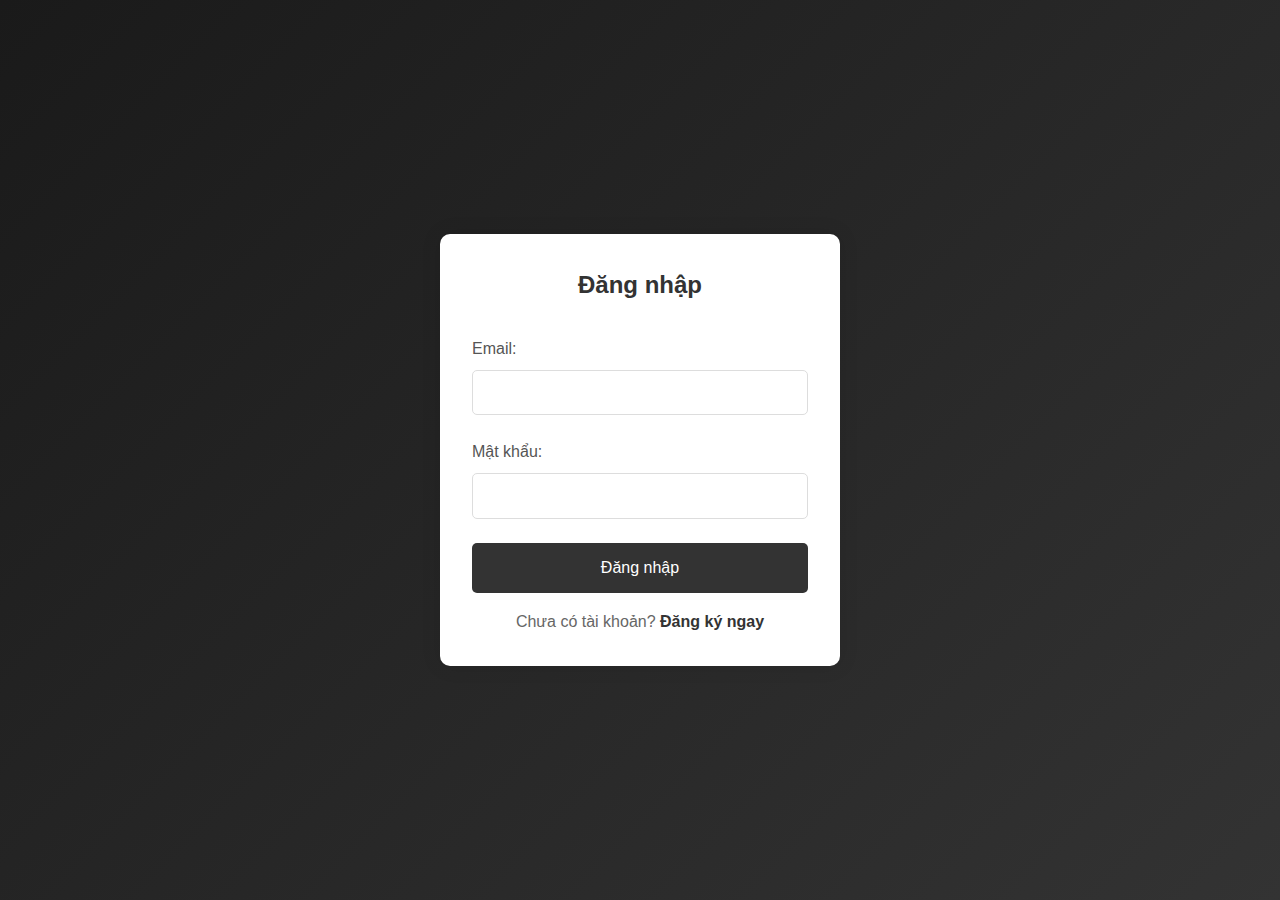
<file: index.html>
<!DOCTYPE html>
<html lang="vi">
<head>
    <meta charset="UTF-8">
    <meta name="viewport" content="width=device-width, initial-scale=1.0">
    <title>Music Store - Cửa hàng nhạc cụ</title>
    <link rel="stylesheet" href="style.css">
    <link rel="stylesheet" href="https://cdnjs.cloudflare.com/ajax/libs/font-awesome/5.15.4/css/all.min.css">
</head>
<body>
    <!-- Header -->
    <header>
        <nav class="navbar">
            <div class="logo">
                <h1>Music Store</h1>
            </div>
            <ul class="nav-links">
                <li><a href="#home">Trang chủ</a></li>
                <li><a href="#products">Sản phẩm</a></li>
                <li><a href="#about">Giới thiệu</a></li>
                <li><a href="#contact">Liên hệ</a></li>
            </ul>
            <div class="user-section">
                <span id="userName"></span>
                <button onclick="logout()" class="logout-btn">Đăng xuất</button>
                <div class="cart">
                    <a href="#cart">
                        <i class="fas fa-shopping-cart"></i>
                        <span id="cart-count">0</span>
                    </a>
                </div>
            </div>
        </nav>
    </header>

    <!-- Hero Section -->
    <section class="hero" id="home">
        <div class="slideshow-container">
            <div class="slide fade">
                <img src="https://images.unsplash.com/photo-1511379938547-c1f69419868d?ixlib=rb-1.2.1&auto=format&fit=crop&w=1950&q=80" alt="Music Store 1">
            </div>
            <div class="slide fade">
                <img src="https://images.unsplash.com/photo-1520523839897-bd0b52f945a0?ixlib=rb-1.2.1&auto=format&fit=crop&w=1950&q=80" alt="Music Store 2">
            </div>
            <div class="slide fade">
                <img src="https://images.unsplash.com/photo-1514320291840-2e0a9bf2a9ae?ixlib=rb-1.2.1&auto=format&fit=crop&w=1950&q=80" alt="Music Store 3">
            </div>
        </div>
        <div class="hero-content">
            <h1>Chào mừng đến với Music Store</h1>
            <p>Khám phá bộ sưu tập nhạc cụ chất lượng cao</p>
            <div class="brand-filter">
                <h3>Thương hiệu nổi tiếng</h3>
                <div class="brand-list">
                    <a href="index.html" class="brand-btn active">Tất cả</a>
                    <a href="yamaha.html" class="brand-btn">Yamaha</a>
                    <a href="roland.html" class="brand-btn">Roland</a>
                    <a href="fender.html" class="brand-btn">Fender</a>
                    <a href="gibson.html" class="brand-btn">Gibson</a>
                    <a href="pearl.html" class="brand-btn">Pearl</a>
                </div>
            </div>
            <a href="#products" class="cta-button">Xem sản phẩm</a>
        </div>
    </section>

    <!-- Products Section -->
    <section class="products" id="products">
        <h2>Sản phẩm nổi bật</h2>
        <div class="product-grid" id="product-container">
            <!-- Products will be added here by JavaScript -->
        </div>
    </section>

    <!-- About Section -->
    <section class="about" id="about">
        <h2>Giới thiệu về Music Store</h2>
        <div class="about-content">
            <div class="about-text">
                <p>Music Store tự hào là cửa hàng nhạc cụ uy tín hàng đầu với hơn 10 năm kinh nghiệm trong lĩnh vực âm nhạc. Chúng tôi không chỉ đơn thuần là nơi bán nhạc cụ, mà còn là điểm đến tin cậy cho những người đam mê âm nhạc, từ người mới bắt đầu đến các nghệ sĩ chuyên nghiệp.</p>
                
                <p>Với đội ngũ nhân viên giàu kinh nghiệm và am hiểu sâu sắc về nhạc cụ, chúng tôi tự tin mang đến cho khách hàng những sản phẩm chất lượng cao từ các thương hiệu nổi tiếng thế giới như Yamaha, Roland, Fender, Gibson và Pearl. Mỗi sản phẩm đều được chúng tôi tuyển chọn kỹ lưỡng và kiểm tra chất lượng nghiêm ngặt trước khi đến tay khách hàng.</p>

                <p>Không chỉ cung cấp các sản phẩm với giá cả hợp lý, Music Store còn mang đế  dịch vụ chu đáo, chế độ bảo hành uy tín và đặc biệt là những tư vấn chuyên sâu giúp khách hàng lựa chọn được nhạc cụ phù hợp nhất với nhu cầu và khả năng. Chúng tôi luôn nỗ lực không ngừng để nâng cao chất lượng dịch vụ, xứng đáng là người bạn đồng hành đáng tin cậy trên con đường khám phá và theo đuổi đam mê âm nhạc của mỗi khách hàng.</p>
            </div>
        </div>
    </section>

    <!-- Contact Section -->
    <section class="contact" id="contact">
        <h2>Liên hệ</h2>
        <div class="contact-container">
            <div class="contact-info">
                <h3>Thông tin liên hệ</h3>
                <p><i class="fas fa-map-marker-alt"></i> 33 Xô Viết Nghệ Tĩnh, Phường Hòa Cường Nam, Quận Hải Châu, TP.Đà Nẵng</p>
                <p><i class="fas fa-phone"></i> 0923 456 265</p>
                <p><i class="fas fa-envelope"></i> Nhaccu@musicstore.com</p>
            </div>
            <form class="contact-form" id="contact-form">
                <input type="text" placeholder="Họ tên" required>
                <input type="email" placeholder="Email" required>
                <textarea placeholder="Nội dung" required></textarea>
                <button type="submit" class="submit-btn">Gửi tin nhắn</button>
            </form>
        </div>
    </section>

    <!-- Footer -->
    <footer>
        <div class="footer-content">
            <div class="footer-section">
                <h3>Music Store</h3>
                <p>Cửa hàng nhạc cụ uy tín hàng đầu</p>
            </div>
            <div class="footer-section">
                <h3>Liên kết</h3>
                <ul>
                    <li><a href="#home">Trang chủ</a></li>
                    <li><a href="#products">Sản phẩm</a></li>
                    <li><a href="#about">Giới thiệu</a></li>
                    <li><a href="#contact">Liên hệ</a></li>
                </ul>
            </div>
            <div class="footer-section">
                <h3>Theo dõi chúng tôi</h3>
                <div class="social-links">
                    <a href="#"><i class="fab fa-facebook"></i></a>
                    <a href="#"><i class="fab fa-instagram"></i></a>
                    <a href="#"><i class="fab fa-youtube"></i></a>
                </div>
            </div>
        </div>
        <div class="footer-bottom">
            <p>&copy; 2024 Music Store. All rights reserved.</p>
        </div>
    </footer>

    <!-- Cart Modal -->
    <div id="cart-modal" class="modal">
        <div class="modal-content">
            <span class="close">&times;</span>
            <h2>Giỏ hàng</h2>
            <div id="cart-items">
                <!-- Cart items will be added here -->
            </div>
            <div class="cart-total">
                <p>Tổng cộng: <span id="cart-total">0đ</span></p>
                <button id="checkout-btn">Thanh toán</button>
            </div>
        </div>
    </div>

    <!-- Image Lightbox -->
    <div id="imageLightbox" class="lightbox">
        <span class="close-lightbox">&times;</span>
        <img id="lightboxImage" src="" alt="Lightbox image">
        <div class="lightbox-caption"></div>
        <button class="lightbox-prev">&lt;</button>
        <button class="lightbox-next">&gt;</button>
    </div>

    <script src="script.js"></script>
</body>
</html>
</file>
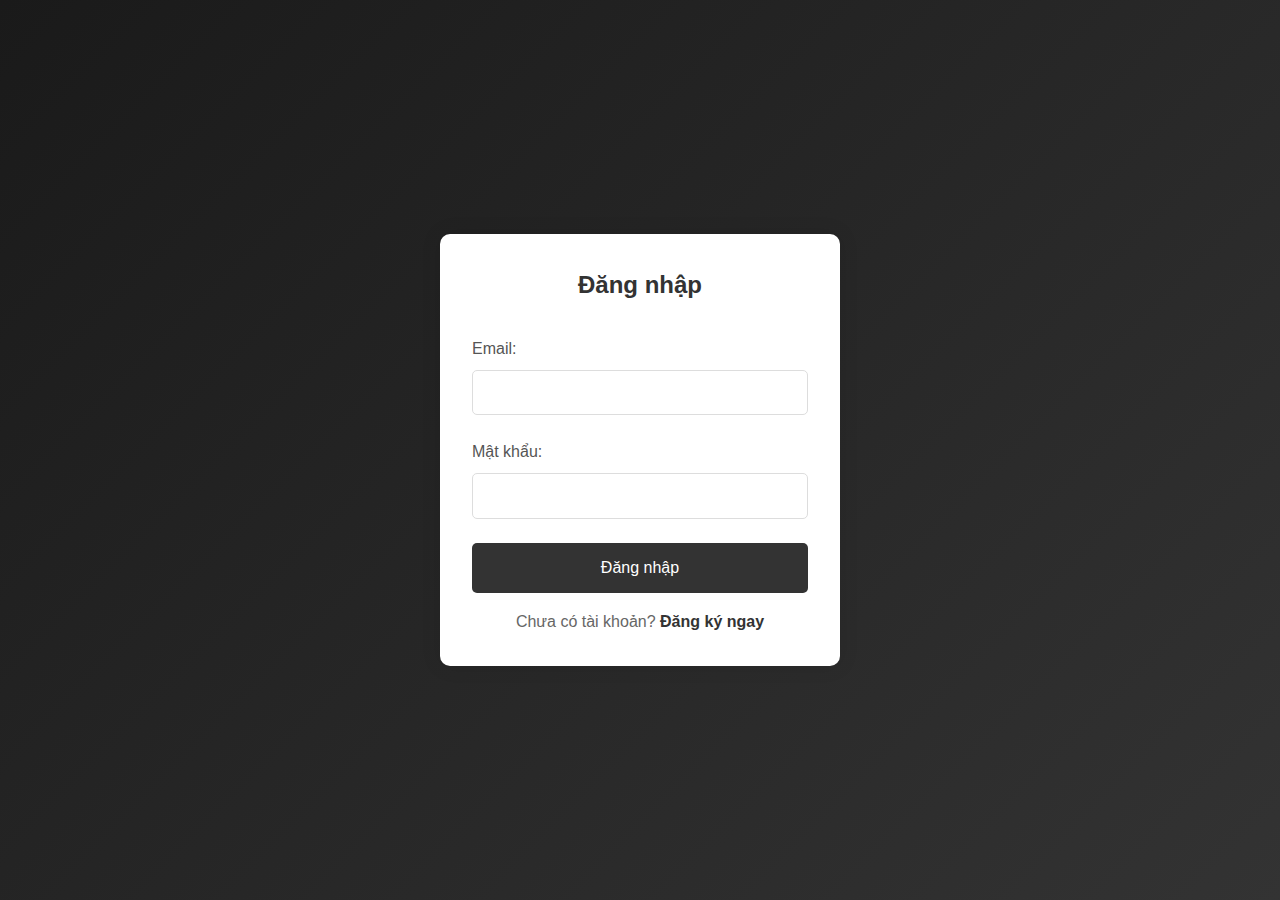
<file: fender.html>
<!DOCTYPE html>
<html lang="vi">
<head>
    <meta charset="UTF-8">
    <meta name="viewport" content="width=device-width, initial-scale=1.0">
    <title>Fender - Music Store</title>
    <link rel="stylesheet" href="style.css">
    <link rel="stylesheet" href="https://cdnjs.cloudflare.com/ajax/libs/font-awesome/5.15.4/css/all.min.css">
</head>
<body>
    <!-- Header -->
    <header>
        <nav class="navbar">
            <div class="logo">
                <h1>Music Store - Fender</h1>
            </div>
            <ul class="nav-links">
                <li><a href="index.html">Trang chủ</a></li>
                <li><a href="#products">Sản phẩm</a></li>
                <li><a href="#about">Giới thiệu</a></li>
                <li><a href="#contact">Liên hệ</a></li>
            </ul>
            <div class="user-section">
                <span id="userName"></span>
                <button onclick="logout()" class="logout-btn">Đăng xuất</button>
                <div class="cart">
                    <a href="#cart">
                        <i class="fas fa-shopping-cart"></i>
                        <span id="cart-count">0</span>
                    </a>
                </div>
            </div>
        </nav>
    </header>

    <!-- Brand Banner -->
    <section class="brand-banner">
        <div class="brand-info">
            <h2>Fender Musical Instruments</h2>
            <p>Thương hiệu guitar và bass huyền thoại từ Mỹ</p>
        </div>
    </section>

    <!-- Products Section -->
    <section class="products" id="products">
        <h2>Sản phẩm Fender</h2>
        <div class="product-grid" id="product-container">
            <!-- Products will be added here by JavaScript -->
        </div>
    </section>

    <!-- Footer -->
    <footer>
        <div class="footer-content">
            <div class="footer-section">
                <h3>Music Store</h3>
                <p>Cửa hàng nhạc cụ uy tín hàng đầu</p>
            </div>
            <div class="footer-section">
                <h3>Liên kết</h3>
                <ul>
                    <li><a href="index.html">Trang chủ</a></li>
                    <li><a href="yamaha.html">Yamaha</a></li>
                    <li><a href="roland.html">Roland</a></li>
                    <li><a href="fender.html">Fender</a></li>
                    <li><a href="gibson.html">Gibson</a></li>
                    <li><a href="pearl.html">Pearl</a></li>
                </ul>
            </div>
            <div class="footer-section">
                <h3>Theo dõi chúng tôi</h3>
                <div class="social-links">
                    <a href="#"><i class="fab fa-facebook"></i></a>
                    <a href="#"><i class="fab fa-instagram"></i></a>
                    <a href="#"><i class="fab fa-youtube"></i></a>
                </div>
            </div>
        </div>
        <div class="footer-bottom">
            <p>&copy; 2024 Music Store. All rights reserved.</p>
        </div>
    </footer>

    <!-- Cart Modal -->
    <div id="cart-modal" class="modal">
        <div class="modal-content">
            <span class="close">&times;</span>
            <h2>Giỏ hàng</h2>
            <div id="cart-items">
                <!-- Cart items will be added here -->
            </div>
            <div class="cart-total">
                <p>Tổng cộng: <span id="cart-total">0đ</span></p>
                <button id="checkout-btn">Thanh toán</button>
            </div>
        </div>
    </div>

    <script src="script.js"></script>
    <script>
        // Hiển thị chỉ sản phẩm Fender khi trang được tải
        window.onload = function() {
            // Kiểm tra đăng nhập
            const user = localStorage.getItem('user');
            if (!user) {
                window.location.href = 'login.html';
                return;
            }

            // Hiển thị tên người dùng
            const userData = JSON.parse(user);
            document.getElementById('userName').textContent = `Xin chào, ${userData.name}`;

            // Khởi tạo giỏ hàng từ localStorage nếu có
            const savedCart = localStorage.getItem('cart');
            if (savedCart) {
                cart = JSON.parse(savedCart);
                updateCartCount();
            }

            // Chỉ hiển thị sản phẩm Fender
            displayBrandProducts('Fender');
        }
    </script>
</body>
</html>
</file>
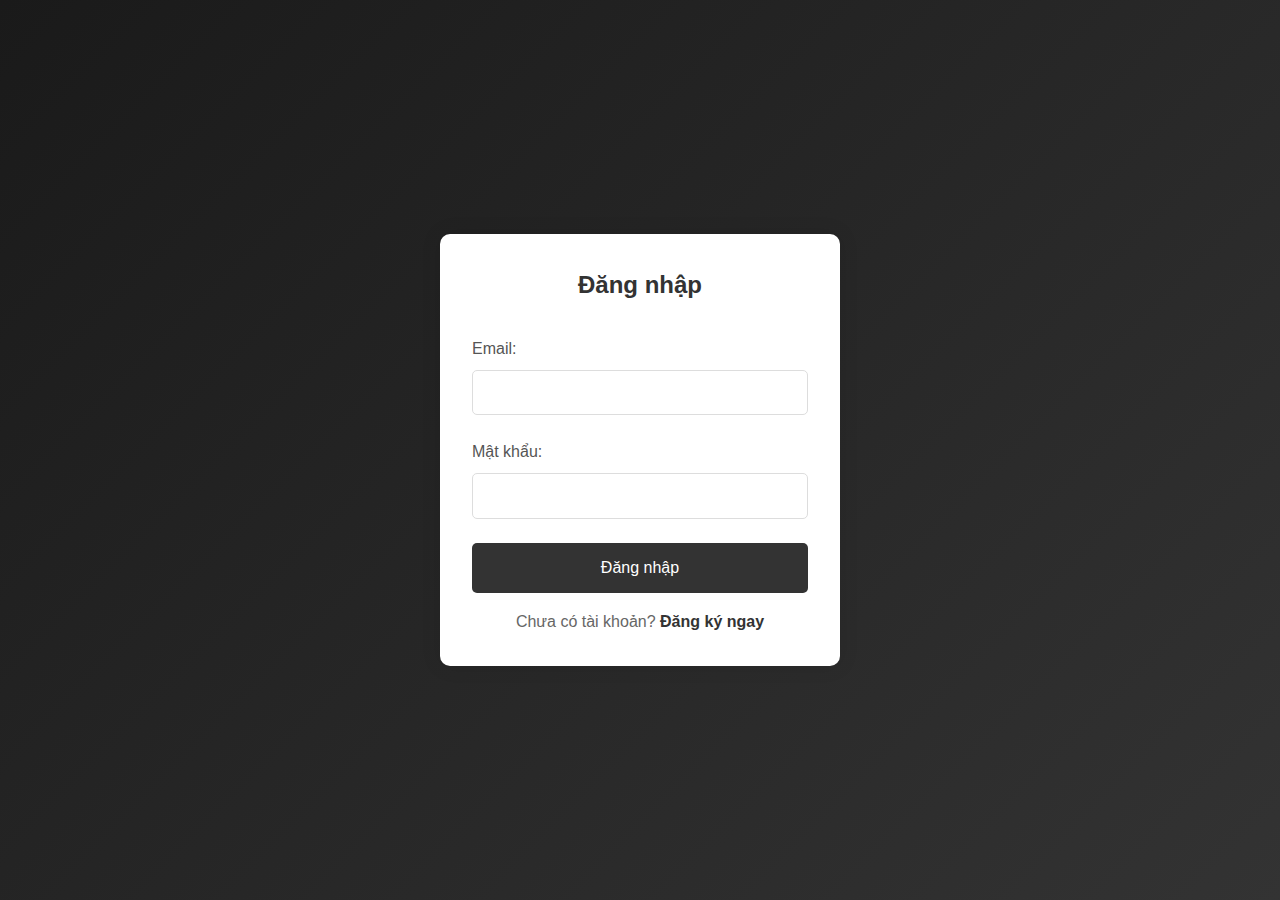
<file: gibson.html>
<!DOCTYPE html>
<html lang="vi">
<head>
    <meta charset="UTF-8">
    <meta name="viewport" content="width=device-width, initial-scale=1.0">
    <title>Gibson - Music Store</title>
    <link rel="stylesheet" href="style.css">
    <link rel="stylesheet" href="https://cdnjs.cloudflare.com/ajax/libs/font-awesome/5.15.4/css/all.min.css">
</head>
<body>
    <!-- Header -->
    <header>
        <nav class="navbar">
            <div class="logo">
                <h1>Music Store - Gibson</h1>
            </div>
            <ul class="nav-links">
                <li><a href="index.html">Trang chủ</a></li>
                <li><a href="#products">Sản phẩm</a></li>
                <li><a href="#about">Giới thiệu</a></li>
                <li><a href="#contact">Liên hệ</a></li>
            </ul>
            <div class="user-section">
                <span id="userName"></span>
                <button onclick="logout()" class="logout-btn">Đăng xuất</button>
                <div class="cart">
                    <a href="#cart">
                        <i class="fas fa-shopping-cart"></i>
                        <span id="cart-count">0</span>
                    </a>
                </div>
            </div>
        </nav>
    </header>

    <!-- Brand Banner -->
    <section class="brand-banner">
        <div class="brand-info">
            <img src="https://www.gibson.com/etc.clientlibs/gibson/clientlibs/clientlib-site/resources/images/gibson-logo.svg" alt="Gibson Logo" class="brand-logo">
            <h2>Gibson Musical Instruments</h2>
            <p>Thương hiệu guitar cao cấp với lịch sử hơn 100 năm</p>
        </div>
    </section>

    <!-- Products Section -->
    <section class="products" id="products">
        <h2>Sản phẩm Gibson</h2>
        <div class="product-grid" id="product-container">
            <!-- Products will be added here by JavaScript -->
        </div>
    </section>

    <!-- Footer -->
    <footer>
        <div class="footer-content">
            <div class="footer-section">
                <h3>Music Store</h3>
                <p>Cửa hàng nhạc cụ uy tín hàng đầu</p>
            </div>
            <div class="footer-section">
                <h3>Liên kết</h3>
                <ul>
                    <li><a href="index.html">Trang chủ</a></li>
                    <li><a href="yamaha.html">Yamaha</a></li>
                    <li><a href="roland.html">Roland</a></li>
                    <li><a href="fender.html">Fender</a></li>
                    <li><a href="gibson.html">Gibson</a></li>
                    <li><a href="pearl.html">Pearl</a></li>
                </ul>
            </div>
            <div class="footer-section">
                <h3>Theo dõi chúng tôi</h3>
                <div class="social-links">
                    <a href="#"><i class="fab fa-facebook"></i></a>
                    <a href="#"><i class="fab fa-instagram"></i></a>
                    <a href="#"><i class="fab fa-youtube"></i></a>
                </div>
            </div>
        </div>
        <div class="footer-bottom">
            <p>&copy; 2024 Music Store. All rights reserved.</p>
        </div>
    </footer>

    <!-- Cart Modal -->
    <div id="cart-modal" class="modal">
        <div class="modal-content">
            <span class="close">&times;</span>
            <h2>Giỏ hàng</h2>
            <div id="cart-items">
                <!-- Cart items will be added here -->
            </div>
            <div class="cart-total">
                <p>Tổng cộng: <span id="cart-total">0đ</span></p>
                <button id="checkout-btn">Thanh toán</button>
            </div>
        </div>
    </div>

    <script src="script.js"></script>
    <script>
        // Hiển thị chỉ sản phẩm Gibson khi trang được tải
        window.onload = function() {
            // Kiểm tra đăng nhập
            const user = localStorage.getItem('user');
            if (!user) {
                window.location.href = 'login.html';
                return;
            }

            // Hiển thị tên người dùng
            const userData = JSON.parse(user);
            document.getElementById('userName').textContent = `Xin chào, ${userData.name}`;

            // Khởi tạo giỏ hàng từ localStorage nếu có
            const savedCart = localStorage.getItem('cart');
            if (savedCart) {
                cart = JSON.parse(savedCart);
                updateCartCount();
            }

            // Chỉ hiển thị sản phẩm Gibson
            displayBrandProducts('Gibson');
        }
    </script>
</body>
</html>
</file>
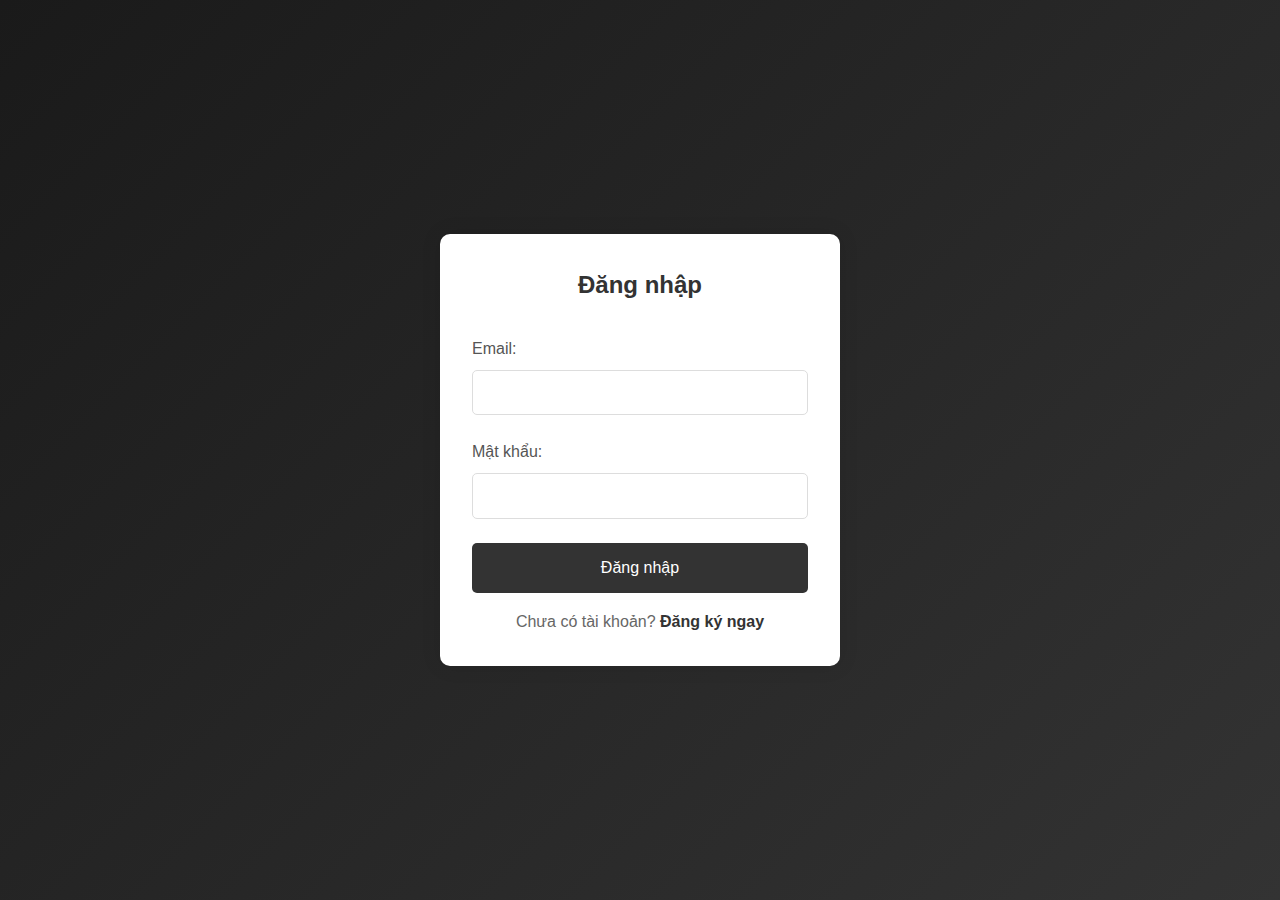
<file: login.html>
<!DOCTYPE html>
<html lang="vi">
<head>
    <meta charset="UTF-8">
    <meta name="viewport" content="width=device-width, initial-scale=1.0">
    <title>Đăng nhập - Music Store</title>
    <link rel="stylesheet" href="style.css">
    <link rel="stylesheet" href="https://cdnjs.cloudflare.com/ajax/libs/font-awesome/5.15.4/css/all.min.css">
</head>
<body>
    <div class="auth-container">
        <form id="loginForm" class="auth-form">
            <h2>Đăng nhập</h2>
            <div class="form-group">
                <label for="email">Email:</label>
                <input type="email" id="email" name="email" required>
            </div>
            <div class="form-group">
                <label for="password">Mật khẩu:</label>
                <input type="password" id="password" name="password" required>
            </div>
            <button type="submit" class="auth-button">Đăng nhập</button>
            <p class="auth-link">Chưa có tài khoản? <a href="register.html">Đăng ký ngay</a></p>
        </form>
    </div>
    <script src="auth.js"></script>
</body>
</html>
</file>
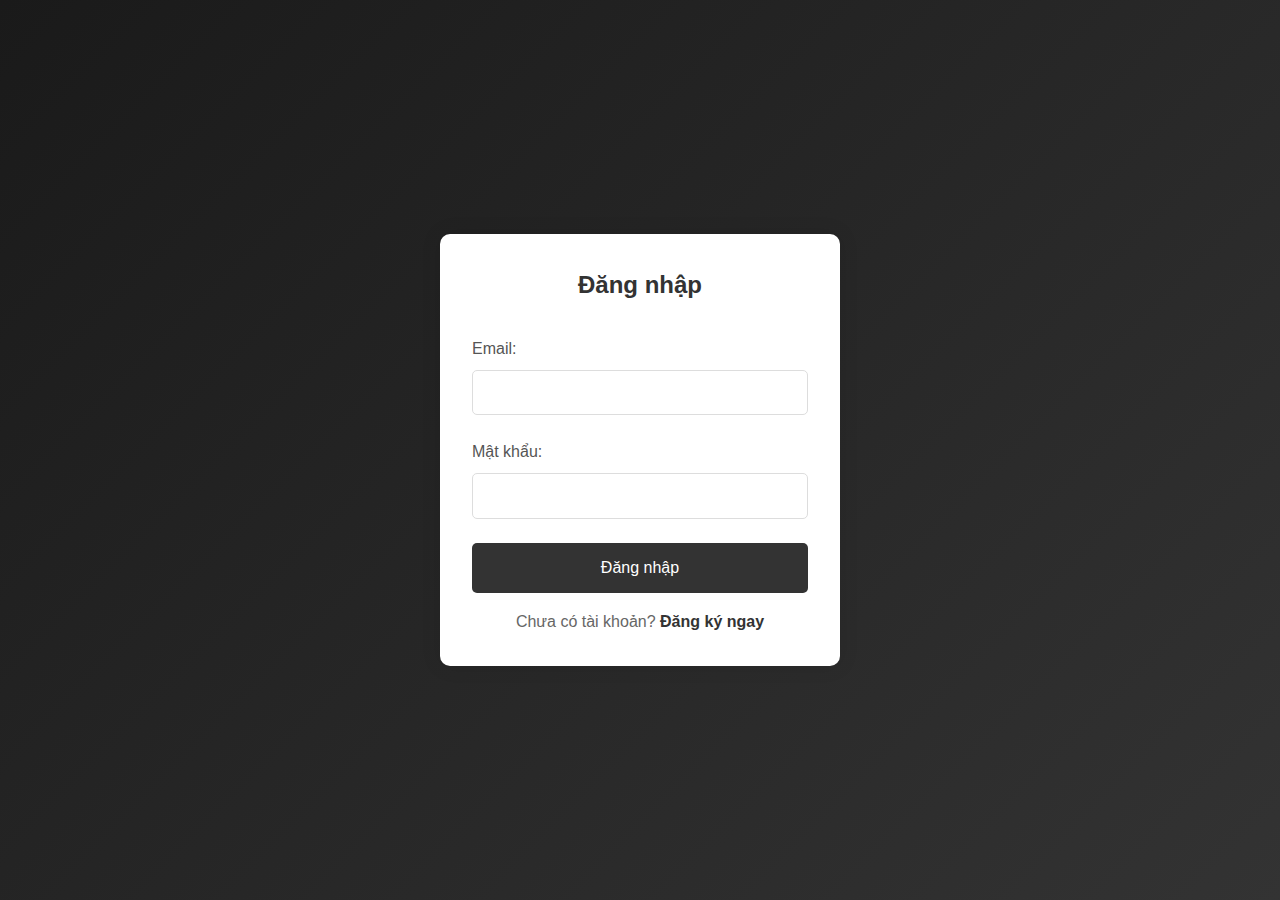
<file: pearl.html>
<!DOCTYPE html>
<html lang="vi">
<head>
    <meta charset="UTF-8">
    <meta name="viewport" content="width=device-width, initial-scale=1.0">
    <title>Pearl - Music Store</title>
    <link rel="stylesheet" href="style.css">
    <link rel="stylesheet" href="https://cdnjs.cloudflare.com/ajax/libs/font-awesome/5.15.4/css/all.min.css">
</head>
<body>
    <!-- Header -->
    <header>
        <nav class="navbar">
            <div class="logo">
                <h1>Music Store - Pearl</h1>
            </div>
            <ul class="nav-links">
                <li><a href="index.html">Trang chủ</a></li>
                <li><a href="#products">Sản phẩm</a></li>
                <li><a href="#about">Giới thiệu</a></li>
                <li><a href="#contact">Liên hệ</a></li>
            </ul>
            <div class="user-section">
                <span id="userName"></span>
                <button onclick="logout()" class="logout-btn">Đăng xuất</button>
                <div class="cart">
                    <a href="#cart">
                        <i class="fas fa-shopping-cart"></i>
                        <span id="cart-count">0</span>
                    </a>
                </div>
            </div>
        </nav>
    </header>

    <!-- Brand Banner -->
    <section class="brand-banner">
        <div class="brand-info">
            <h2>Pearl Drums</h2>
            <p>Thương hiệu trống và bộ gõ hàng đầu thế giới</p>
        </div>
    </section>

    <!-- Products Section -->
    <section class="products" id="products">
        <h2>Sản phẩm Pearl</h2>
        <div class="product-grid" id="product-container">
            <!-- Products will be added here by JavaScript -->
        </div>
    </section>

    <!-- Footer -->
    <footer>
        <div class="footer-content">
            <div class="footer-section">
                <h3>Music Store</h3>
                <p>Cửa hàng nhạc cụ uy tín hàng đầu</p>
            </div>
            <div class="footer-section">
                <h3>Liên kết</h3>
                <ul>
                    <li><a href="index.html">Trang chủ</a></li>
                    <li><a href="yamaha.html">Yamaha</a></li>
                    <li><a href="roland.html">Roland</a></li>
                    <li><a href="fender.html">Fender</a></li>
                    <li><a href="gibson.html">Gibson</a></li>
                    <li><a href="pearl.html">Pearl</a></li>
                </ul>
            </div>
            <div class="footer-section">
                <h3>Theo dõi chúng tôi</h3>
                <div class="social-links">
                    <a href="#"><i class="fab fa-facebook"></i></a>
                    <a href="#"><i class="fab fa-instagram"></i></a>
                    <a href="#"><i class="fab fa-youtube"></i></a>
                </div>
            </div>
        </div>
        <div class="footer-bottom">
            <p>&copy; 2024 Music Store. All rights reserved.</p>
        </div>
    </footer>

    <!-- Cart Modal -->
    <div id="cart-modal" class="modal">
        <div class="modal-content">
            <span class="close">&times;</span>
            <h2>Giỏ hàng</h2>
            <div id="cart-items">
                <!-- Cart items will be added here -->
            </div>
            <div class="cart-total">
                <p>Tổng cộng: <span id="cart-total">0đ</span></p>
                <button id="checkout-btn">Thanh toán</button>
            </div>
        </div>
    </div>

    <script src="script.js"></script>
    <script>
        // Hiển thị chỉ sản phẩm Pearl khi trang được tải
        window.onload = function() {
            // Kiểm tra đăng nhập
            const user = localStorage.getItem('user');
            if (!user) {
                window.location.href = 'login.html';
                return;
            }

            // Hiển thị tên người dùng
            const userData = JSON.parse(user);
            document.getElementById('userName').textContent = `Xin chào, ${userData.name}`;

            // Khởi tạo giỏ hàng từ localStorage nếu có
            const savedCart = localStorage.getItem('cart');
            if (savedCart) {
                cart = JSON.parse(savedCart);
                updateCartCount();
            }

            // Chỉ hiển thị sản phẩm Pearl
            displayBrandProducts('Pearl');
        }
    </script>
</body>
</html>
</file>
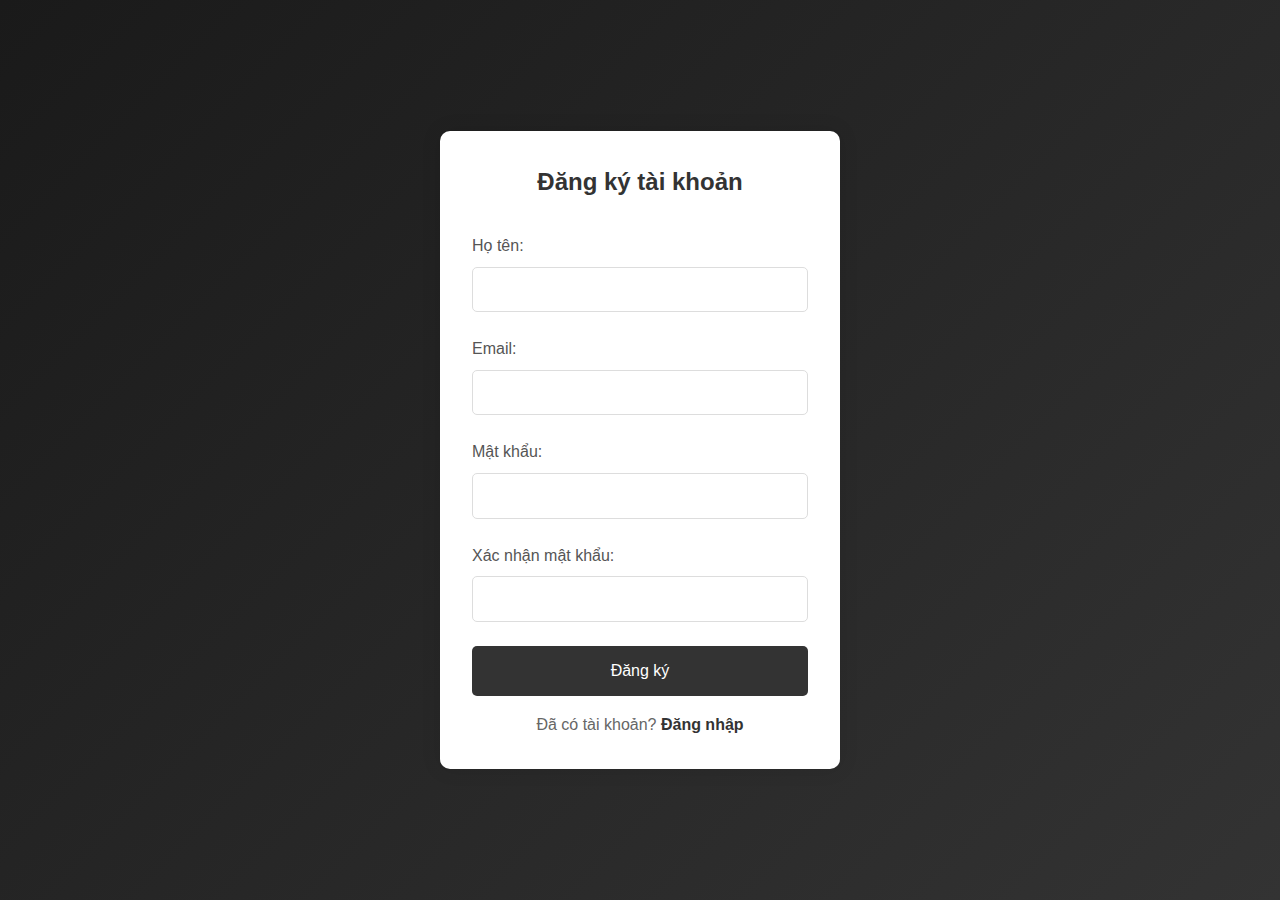
<file: register.html>
<!DOCTYPE html>
<html lang="vi">
<head>
    <meta charset="UTF-8">
    <meta name="viewport" content="width=device-width, initial-scale=1.0">
    <title>Đăng ký - Music Store</title>
    <link rel="stylesheet" href="style.css">
    <link rel="stylesheet" href="https://cdnjs.cloudflare.com/ajax/libs/font-awesome/5.15.4/css/all.min.css">
</head>
<body>
    <div class="auth-container">
        <form id="registerForm" class="auth-form">
            <h2>Đăng ký tài khoản</h2>
            <div class="form-group">
                <label for="name">Họ tên:</label>
                <input type="text" id="name" name="name" required>
            </div>
            <div class="form-group">
                <label for="email">Email:</label>
                <input type="email" id="email" name="email" required>
            </div>
            <div class="form-group">
                <label for="password">Mật khẩu:</label>
                <input type="password" id="password" name="password" required>
            </div>
            <div class="form-group">
                <label for="confirmPassword">Xác nhận mật khẩu:</label>
                <input type="password" id="confirmPassword" name="confirmPassword" required>
            </div>
            <button type="submit" class="auth-button">Đăng ký</button>
            <p class="auth-link">Đã có tài khoản? <a href="login.html">Đăng nhập</a></p>
        </form>
    </div>
    <script src="auth.js"></script>
</body>
</html>
</file>
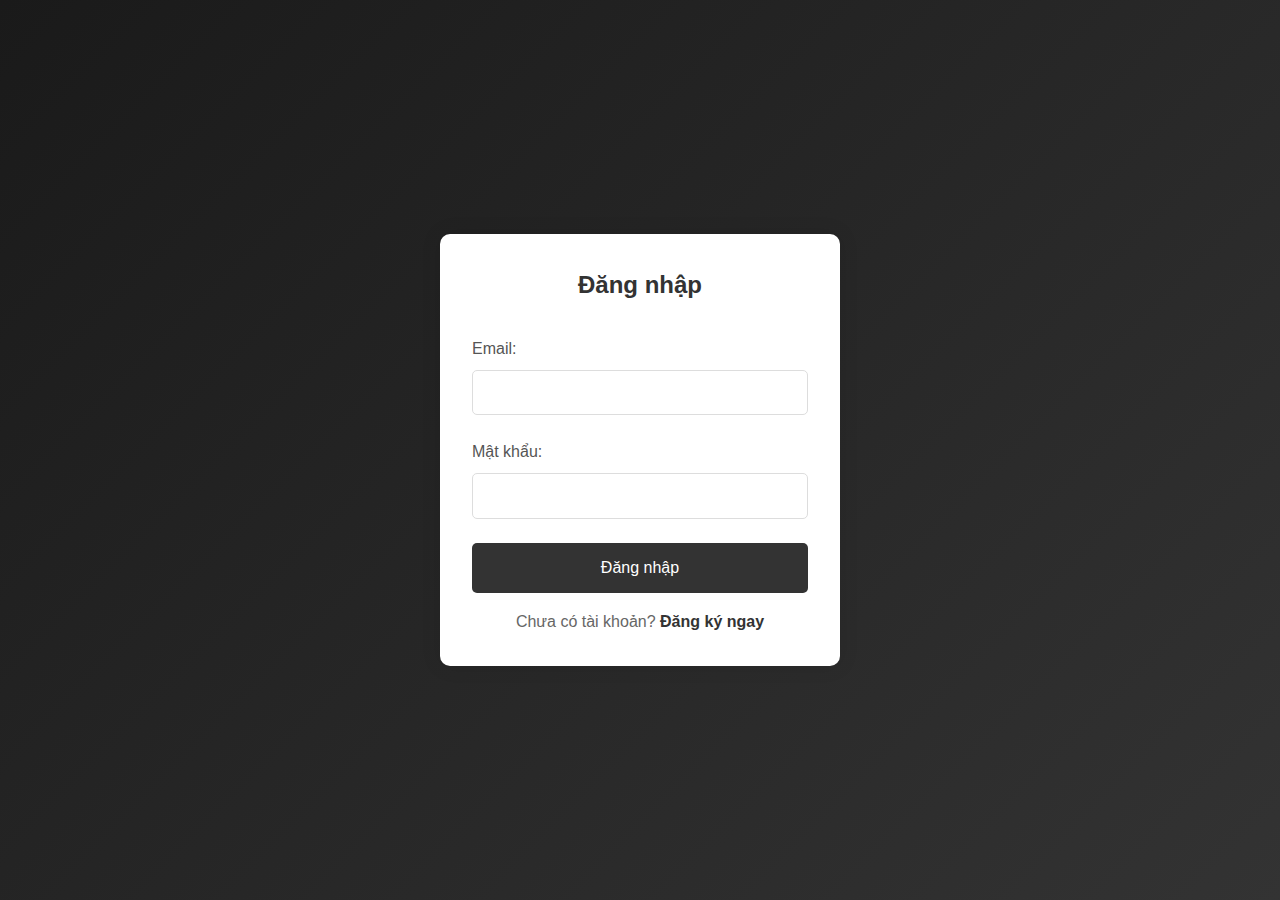
<file: roland.html>
<!DOCTYPE html>
<html lang="vi">
<head>
    <meta charset="UTF-8">
    <meta name="viewport" content="width=device-width, initial-scale=1.0">
    <title>Roland - Music Store</title>
    <link rel="stylesheet" href="style.css">
    <link rel="stylesheet" href="https://cdnjs.cloudflare.com/ajax/libs/font-awesome/5.15.4/css/all.min.css">
</head>
<body>
    <!-- Header -->
    <header>
        <nav class="navbar">
            <div class="logo">
                <h1>Music Store - Roland</h1>
            </div>
            <ul class="nav-links">
                <li><a href="index.html">Trang chủ</a></li>
                <li><a href="#products">Sản phẩm</a></li>
                <li><a href="#about">Giới thiệu</a></li>
                <li><a href="#contact">Liên hệ</a></li>
            </ul>
            <div class="user-section">
                <span id="userName"></span>
                <button onclick="logout()" class="logout-btn">Đăng xuất</button>
                <div class="cart">
                    <a href="#cart">
                        <i class="fas fa-shopping-cart"></i>
                        <span id="cart-count">0</span>
                    </a>
                </div>
            </div>
        </nav>
    </header>

    <!-- Brand Banner -->
    <section class="brand-banner">
        <div class="brand-info">
            <h2>Roland Electronic Musical Instruments</h2>
            <p>Thương hiệu nhạc cụ điện tử hàng đầu thế giới</p>
        </div>
    </section>

    <!-- Products Section -->
    <section class="products" id="products">
        <h2>Sản phẩm Roland</h2>
        <div class="product-grid" id="product-container">
            <!-- Products will be added here by JavaScript -->
        </div>
    </section>

    <!-- Footer -->
    <footer>
        <div class="footer-content">
            <div class="footer-section">
                <h3>Music Store</h3>
                <p>Cửa hàng nhạc cụ uy tín hàng đầu</p>
            </div>
            <div class="footer-section">
                <h3>Liên kết</h3>
                <ul>
                    <li><a href="index.html">Trang chủ</a></li>
                    <li><a href="yamaha.html">Yamaha</a></li>
                    <li><a href="roland.html">Roland</a></li>
                    <li><a href="fender.html">Fender</a></li>
                    <li><a href="gibson.html">Gibson</a></li>
                    <li><a href="pearl.html">Pearl</a></li>
                </ul>
            </div>
            <div class="footer-section">
                <h3>Theo dõi chúng tôi</h3>
                <div class="social-links">
                    <a href="#"><i class="fab fa-facebook"></i></a>
                    <a href="#"><i class="fab fa-instagram"></i></a>
                    <a href="#"><i class="fab fa-youtube"></i></a>
                </div>
            </div>
        </div>
        <div class="footer-bottom">
            <p>&copy; 2024 Music Store. All rights reserved.</p>
        </div>
    </footer>

    <!-- Cart Modal -->
    <div id="cart-modal" class="modal">
        <div class="modal-content">
            <span class="close">&times;</span>
            <h2>Giỏ hàng</h2>
            <div id="cart-items">
                <!-- Cart items will be added here -->
            </div>
            <div class="cart-total">
                <p>Tổng cộng: <span id="cart-total">0đ</span></p>
                <button id="checkout-btn">Thanh toán</button>
            </div>
        </div>
    </div>

    <script src="script.js"></script>
    <script>
        // Hiển thị chỉ sản phẩm Roland khi trang được tải
        window.onload = function() {
            // Kiểm tra đăng nhập
            const user = localStorage.getItem('user');
            if (!user) {
                window.location.href = 'login.html';
                return;
            }

            // Hiển thị tên người dùng
            const userData = JSON.parse(user);
            document.getElementById('userName').textContent = `Xin chào, ${userData.name}`;

            // Khởi tạo giỏ hàng từ localStorage nếu có
            const savedCart = localStorage.getItem('cart');
            if (savedCart) {
                cart = JSON.parse(savedCart);
                updateCartCount();
            }

            // Chỉ hiển thị sản phẩm Roland
            displayBrandProducts('Roland');
        }
    </script>
</body>
</html>
</file>
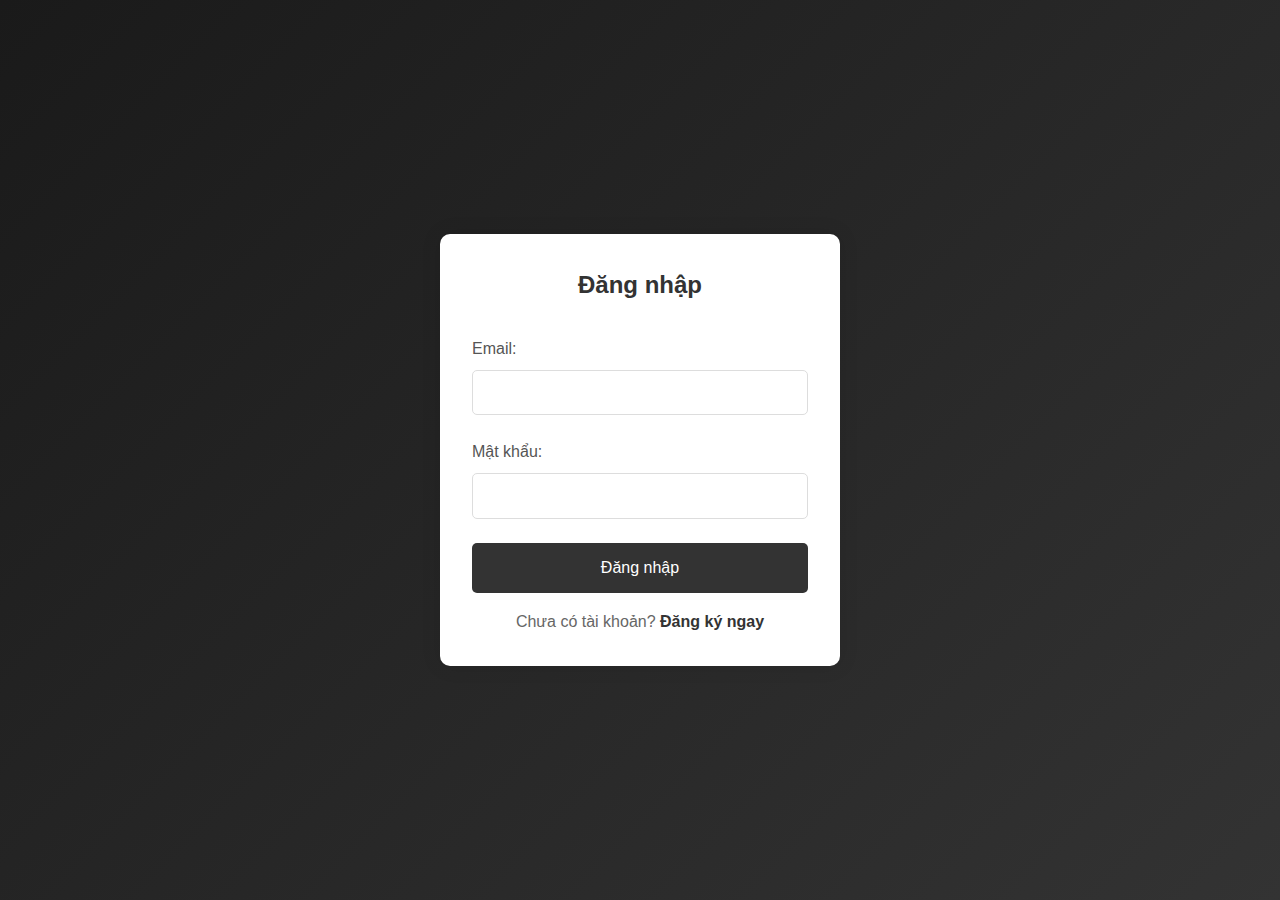
<file: yamaha.html>
<!DOCTYPE html>
<html lang="vi">
<head>
    <meta charset="UTF-8">
    <meta name="viewport" content="width=device-width, initial-scale=1.0">
    <title>Yamaha - Music Store</title>
    <link rel="stylesheet" href="style.css">
    <link rel="stylesheet" href="https://cdnjs.cloudflare.com/ajax/libs/font-awesome/5.15.4/css/all.min.css">
</head>
<body>
    <!-- Header -->
    <header>
        <nav class="navbar">
            <div class="logo">
                <h1>Music Store - Yamaha</h1>
            </div>
            <ul class="nav-links">
                <li><a href="index.html">Trang chủ</a></li>
                <li><a href="#products">Sản phẩm</a></li>
                <li><a href="#about">Giới thiệu</a></li>
                <li><a href="#contact">Liên hệ</a></li>
            </ul>
            <div class="user-section">
                <span id="userName"></span>
                <button onclick="logout()" class="logout-btn">Đăng xuất</button>
                <div class="cart">
                    <a href="#cart">
                        <i class="fas fa-shopping-cart"></i>
                        <span id="cart-count">0</span>
                    </a>
                </div>
            </div>
        </nav>
    </header>

    <!-- Brand Banner -->
    <section class="brand-banner">
        <div class="brand-info">
            <h2>Yamaha Musical Instruments</h2>
            <p>Thương hiệu nhạc cụ hàng đầu từ Nhật Bản</p>
        </div>
    </section>

    <!-- Products Section -->
    <section class="products" id="products">
        <h2>Sản phẩm Yamaha</h2>
        <div class="product-grid" id="product-container">
            <!-- Products will be added here by JavaScript -->
        </div>
    </section>

    <!-- Footer -->
    <footer>
        <div class="footer-content">
            <div class="footer-section">
                <h3>Music Store</h3>
                <p>Cửa hàng nhạc cụ uy tín hàng đầu</p>
            </div>
            <div class="footer-section">
                <h3>Liên kết</h3>
                <ul>
                    <li><a href="index.html">Trang chủ</a></li>
                    <li><a href="yamaha.html">Yamaha</a></li>
                    <li><a href="roland.html">Roland</a></li>
                    <li><a href="fender.html">Fender</a></li>
                    <li><a href="gibson.html">Gibson</a></li>
                    <li><a href="pearl.html">Pearl</a></li>
                </ul>
            </div>
            <div class="footer-section">
                <h3>Theo dõi chúng tôi</h3>
                <div class="social-links">
                    <a href="#"><i class="fab fa-facebook"></i></a>
                    <a href="#"><i class="fab fa-instagram"></i></a>
                    <a href="#"><i class="fab fa-youtube"></i></a>
                </div>
            </div>
        </div>
        <div class="footer-bottom">
            <p>&copy; 2024 Music Store. All rights reserved.</p>
        </div>
    </footer>

    <!-- Cart Modal -->
    <div id="cart-modal" class="modal">
        <div class="modal-content">
            <span class="close">&times;</span>
            <h2>Giỏ hàng</h2>
            <div id="cart-items">
                <!-- Cart items will be added here -->
            </div>
            <div class="cart-total">
                <p>Tổng cộng: <span id="cart-total">0đ</span></p>
                <button id="checkout-btn">Thanh toán</button>
            </div>
        </div>
    </div>

    <script src="script.js"></script>
    <script>
        // Hiển thị chỉ sản phẩm Yamaha khi trang được tải
        window.onload = function() {
            // Kiểm tra đăng nhập
            const user = localStorage.getItem('user');
            if (!user) {
                window.location.href = 'login.html';
                return;
            }

            // Hiển thị tên người dùng
            const userData = JSON.parse(user);
            document.getElementById('userName').textContent = `Xin chào, ${userData.name}`;

            // Khởi tạo giỏ hàng từ localStorage nếu có
            const savedCart = localStorage.getItem('cart');
            if (savedCart) {
                cart = JSON.parse(savedCart);
                updateCartCount();
            }

            // Chỉ hiển thị sản phẩm Yamaha
            displayBrandProducts('Yamaha');
        }
    </script>
</body>
</html>
</file>
<file: style.css>
/* Reset CSS */
* {
    margin: 0;
    padding: 0;
    box-sizing: border-box;
}

body {
    font-family: 'Segoe UI', Tahoma, Geneva, Verdana, sans-serif;
    line-height: 1.6;
}

/* Header Styles */
.navbar {
    display: flex;
    justify-content: space-between;
    align-items: center;
    padding: 1rem 5%;
    background-color: #333;
    position: fixed;
    width: 100%;
    top: 0;
    z-index: 1000;
}

.logo h1 {
    color: #fff;
    font-size: 1.5rem;
}

.nav-links {
    display: flex;
    list-style: none;
}

.nav-links li a {
    color: #fff;
    text-decoration: none;
    padding: 0.5rem 1rem;
    transition: color 0.3s ease;
}

.nav-links li a:hover {
    color: #ffd700;
}

.cart a {
    color: #fff;
    text-decoration: none;
    position: relative;
}

#cart-count {
    position: absolute;
    top: -10px;
    right: -10px;
    background-color: #ffd700;
    color: #333;
    padding: 0.2rem 0.5rem;
    border-radius: 50%;
    font-size: 0.8rem;
}

/* Hero Section */
.hero {
    height: 100vh;
    position: relative;
    display: flex;
    align-items: center;
    justify-content: center;
    text-align: center;
    color: #fff;
    overflow: hidden;
    background: #000;
}

.slideshow-container {
    position: absolute;
    top: 0;
    left: 0;
    width: 100%;
    height: 100%;
}

.slide {
    position: absolute;
    top: 0;
    left: 0;
    width: 100%;
    height: 100%;
    opacity: 0;
    transition: opacity 1s ease-in-out;
}

.slide::before {
    content: '';
    position: absolute;
    top: 0;
    left: 0;
    width: 100%;
    height: 100%;
    background: rgba(0, 0, 0, 0.1);
    z-index: 1;
}

.slide img {
    width: 100%;
    height: 100%;
    object-fit: cover;
    filter: brightness(0.7);
}

.hero-content {
    position: relative;
    z-index: 2;
    padding: 2rem;
}

.hero-content h1 {
    font-size: 3rem;
    margin-bottom: 1rem;
    text-shadow: 2px 2px 4px rgba(0, 0, 0, 0.5);
}

/* Animation */
@keyframes fadeToBlack {
    0% {
        opacity: 0;
    }
    4% {
        opacity: 1;
    }
    30% {
        opacity: 1;
    }
    33% {
        opacity: 0;
    }
    100% {
        opacity: 0;
    }
}

.slide {
    animation: fadeToBlack 15s infinite;
}

.slide:nth-child(1) {
    animation-delay: 0s;
}

.slide:nth-child(2) {
    animation-delay: 5s;
}

.slide:nth-child(3) {
    animation-delay: 10s;
}

.cta-button {
    display: inline-block;
    padding: 1rem 2rem;
    background-color: #ffd700;
    color: #333;
    text-decoration: none;
    border-radius: 5px;
    margin-top: 1rem;
    transition: background-color 0.3s ease;
}

.cta-button:hover {
    background-color: #ffed4a;
}

/* Products Section */
.products {
    padding: 5rem 5%;
}

.products h2 {
    text-align: center;
    margin-bottom: 3rem;
}

.product-grid {
    display: grid;
    grid-template-columns: repeat(auto-fit, minmax(250px, 1fr));
    gap: 2rem;
}

.product-card {
    background: #fff;
    border-radius: 10px;
    box-shadow: 0 2px 5px rgba(0,0,0,0.1);
    overflow: hidden;
    transition: transform 0.3s ease;
}

.product-card:hover {
    transform: translateY(-5px);
}

.product-image {
    width: 100%;
    height: 200px;
    object-fit: cover;
}

.product-info {
    padding: 1rem;
}

.product-title {
    font-size: 1.2rem;
    margin-bottom: 0.5rem;
}

.product-price {
    color: #e44d26;
    font-weight: bold;
    margin-bottom: 1rem;
}

.add-to-cart {
    display: block;
    width: 100%;
    padding: 0.8rem;
    background-color: #333;
    color: #fff;
    text-align: center;
    text-decoration: none;
    border: none;
    border-radius: 5px;
    cursor: pointer;
    transition: background-color 0.3s ease;
}

.add-to-cart:hover {
    background-color: #555;
}

/* About Section */
.about {
    padding: 5rem 5%;
    background-color: #f9f9f9;
}

.about h2 {
    text-align: center;
    margin-bottom: 3rem;
}

.about-content {
    max-width: 800px;
    margin: 0 auto;
}

.about-text ul {
    list-style-position: inside;
    margin-top: 1rem;
}

/* Contact Section */
.contact {
    padding: 5rem 5%;
}

.contact h2 {
    text-align: center;
    margin-bottom: 3rem;
}

.contact-container {
    display: grid;
    grid-template-columns: repeat(auto-fit, minmax(300px, 1fr));
    gap: 2rem;
    max-width: 1200px;
    margin: 0 auto;
}

.contact-info i {
    margin-right: 0.5rem;
    color: #333;
}

.contact-form {
    display: flex;
    flex-direction: column;
    gap: 1rem;
}

.contact-form input,
.contact-form textarea {
    padding: 0.8rem;
    border: 1px solid #ddd;
    border-radius: 5px;
}

.contact-form textarea {
    height: 150px;
    resize: vertical;
}

.submit-btn {
    padding: 1rem;
    background-color: #333;
    color: #fff;
    border: none;
    border-radius: 5px;
    cursor: pointer;
    transition: background-color 0.3s ease;
}

.submit-btn:hover {
    background-color: #555;
}

/* Footer */
footer {
    background-color: #333;
    color: #fff;
    padding: 3rem 5% 1rem;
}

.footer-content {
    display: grid;
    grid-template-columns: repeat(auto-fit, minmax(200px, 1fr));
    gap: 2rem;
    margin-bottom: 2rem;
}

.footer-section h3 {
    margin-bottom: 1rem;
}

.footer-section ul {
    list-style: none;
}

.footer-section ul li {
    margin-bottom: 0.5rem;
}

.footer-section ul li a {
    color: #fff;
    text-decoration: none;
}

.social-links a {
    color: #fff;
    margin-right: 1rem;
    font-size: 1.5rem;
}

.footer-bottom {
    text-align: center;
    padding-top: 2rem;
    border-top: 1px solid #555;
}

/* Modal */
.modal {
    display: none;
    position: fixed;
    top: 0;
    left: 0;
    width: 100%;
    height: 100%;
    background-color: rgba(0,0,0,0.5);
    z-index: 1001;
}

.modal-content {
    background-color: #fff;
    margin: 15% auto;
    padding: 2rem;
    width: 90%;
    max-width: 600px;
    border-radius: 10px;
    position: relative;
}

.close {
    position: absolute;
    right: 1rem;
    top: 0.5rem;
    font-size: 2rem;
    cursor: pointer;
}

.cart-total {
    margin-top: 1rem;
    text-align: right;
}

#checkout-btn {
    padding: 0.8rem 2rem;
    background-color: #333;
    color: #fff;
    border: none;
    border-radius: 5px;
    cursor: pointer;
    margin-top: 1rem;
}

/* Authentication Styles */
.auth-container {
    min-height: 100vh;
    display: flex;
    align-items: center;
    justify-content: center;
    background: linear-gradient(135deg, #1a1a1a 0%, #333333 100%);
    padding: 20px;
}

.auth-form {
    background: white;
    padding: 2rem;
    border-radius: 10px;
    box-shadow: 0 0 20px rgba(0, 0, 0, 0.1);
    width: 100%;
    max-width: 400px;
}

.auth-form h2 {
    color: #333;
    text-align: center;
    margin-bottom: 2rem;
}

.form-group {
    margin-bottom: 1.5rem;
}

.form-group label {
    display: block;
    margin-bottom: 0.5rem;
    color: #555;
}

.form-group input {
    width: 100%;
    padding: 0.8rem;
    border: 1px solid #ddd;
    border-radius: 5px;
    font-size: 1rem;
}

.auth-button {
    width: 100%;
    padding: 1rem;
    background-color: #333;
    color: white;
    border: none;
    border-radius: 5px;
    font-size: 1rem;
    cursor: pointer;
    transition: background-color 0.3s ease;
}

.auth-button:hover {
    background-color: #555;
}

.auth-link {
    text-align: center;
    margin-top: 1rem;
    color: #666;
}

.auth-link a {
    color: #333;
    text-decoration: none;
    font-weight: bold;
}

.auth-link a:hover {
    text-decoration: underline;
}

/* Responsive Design */
@media (max-width: 768px) {
    .navbar {
        flex-direction: column;
        padding: 1rem;
    }

    .nav-links {
        margin: 1rem 0;
    }

    .hero-content h1 {
        font-size: 2rem;
    }

    .product-grid {
        grid-template-columns: repeat(auto-fit, minmax(200px, 1fr));
    }
}

.user-section {
    display: flex;
    align-items: center;
    gap: 1rem;
    color: #fff;
}

#userName {
    font-size: 0.9rem;
}

.logout-btn {
    padding: 0.5rem 1rem;
    background-color: transparent;
    color: #fff;
    border: 1px solid #fff;
    border-radius: 5px;
    cursor: pointer;
    transition: all 0.3s ease;
}

.logout-btn:hover {
    background-color: #fff;
    color: #333;
}

@media (max-width: 768px) {
    .user-section {
        flex-direction: column;
        align-items: center;
        gap: 0.5rem;
        margin: 1rem 0;
    }
}

.brand-filter {
    margin: 2rem 0;
    padding: 1rem;
    background: rgba(0, 0, 0, 0.5);
    border-radius: 10px;
    backdrop-filter: blur(5px);
}

.brand-filter h3 {
    color: #fff;
    margin-bottom: 1rem;
    font-size: 1.2rem;
}

.brand-list {
    display: flex;
    flex-wrap: wrap;
    gap: 0.5rem;
    justify-content: center;
}

.brand-btn {
    padding: 0.5rem 1rem;
    margin: 0.5rem;
    border: none;
    border-radius: 5px;
    background-color: #f0f0f0;
    color: #333;
    cursor: pointer;
    transition: all 0.3s ease;
    text-decoration: none;
    display: inline-block;
}

.brand-btn:hover {
    background-color: #ffd700;
    transform: translateY(-2px);
    box-shadow: 0 2px 5px rgba(0,0,0,0.2);
}

.brand-btn.active {
    background-color: #ffd700;
    color: #333;
    font-weight: bold;
}

@media (max-width: 768px) {
    .brand-filter {
        padding: 1rem;
    }
    
    .brand-list {
        flex-wrap: wrap;
        justify-content: center;
    }
    
    .brand-btn {
        width: calc(50% - 1rem);
        margin: 0.5rem;
        text-align: center;
    }
}

/* Lightbox Styles */
.lightbox {
    display: none;
    position: fixed;
    top: 0;
    left: 0;
    width: 100%;
    height: 100%;
    background-color: rgba(0, 0, 0, 0.9);
    z-index: 2000;
    padding: 20px;
    box-sizing: border-box;
}

.lightbox img {
    max-width: 90%;
    max-height: 80vh;
    margin: auto;
    display: block;
    position: relative;
    top: 50%;
    transform: translateY(-50%);
    object-fit: contain;
    border: 2px solid #fff;
    box-shadow: 0 0 20px rgba(0, 0, 0, 0.5);
}

.close-lightbox {
    position: absolute;
    right: 20px;
    top: 20px;
    color: #fff;
    font-size: 30px;
    cursor: pointer;
    z-index: 2001;
}

.lightbox-caption {
    position: absolute;
    bottom: 20px;
    left: 0;
    right: 0;
    text-align: center;
    color: #fff;
    padding: 10px;
    background: rgba(0, 0, 0, 0.7);
}

.lightbox-prev,
.lightbox-next {
    position: absolute;
    top: 50%;
    transform: translateY(-50%);
    background: rgba(255, 255, 255, 0.2);
    color: #fff;
    padding: 15px 20px;
    border: none;
    cursor: pointer;
    font-size: 24px;
    transition: background-color 0.3s ease;
}

.lightbox-prev:hover,
.lightbox-next:hover {
    background: rgba(255, 255, 255, 0.4);
}

.lightbox-prev {
    left: 20px;
}

.lightbox-next {
    right: 20px;
}

.product-image {
    cursor: pointer;
    transition: transform 0.3s ease;
}

.product-image:hover {
    transform: scale(1.05);
}

@media (max-width: 768px) {
    .lightbox img {
        max-width: 95%;
    }

    .lightbox-prev,
    .lightbox-next {
        padding: 10px 15px;
        font-size: 20px;
    }
}

/* Brand Banner Styles */
.brand-banner {
    background-color: #f9f9f9;
    padding: 8rem 2rem 2rem;
    text-align: center;
    border-bottom: 1px solid #eee;
}

.brand-info {
    max-width: 800px;
    margin: 0 auto;
}

.brand-info h2 {
    font-size: 2.5rem;
    margin-bottom: 1rem;
    color: #333;
}

.brand-info p {
    color: #666;
    font-size: 1.2rem;
}

@media (max-width: 768px) {
    .brand-info h2 {
        font-size: 2rem;
    }

    .brand-info p {
        font-size: 1.1rem;
    }
}
</file>
